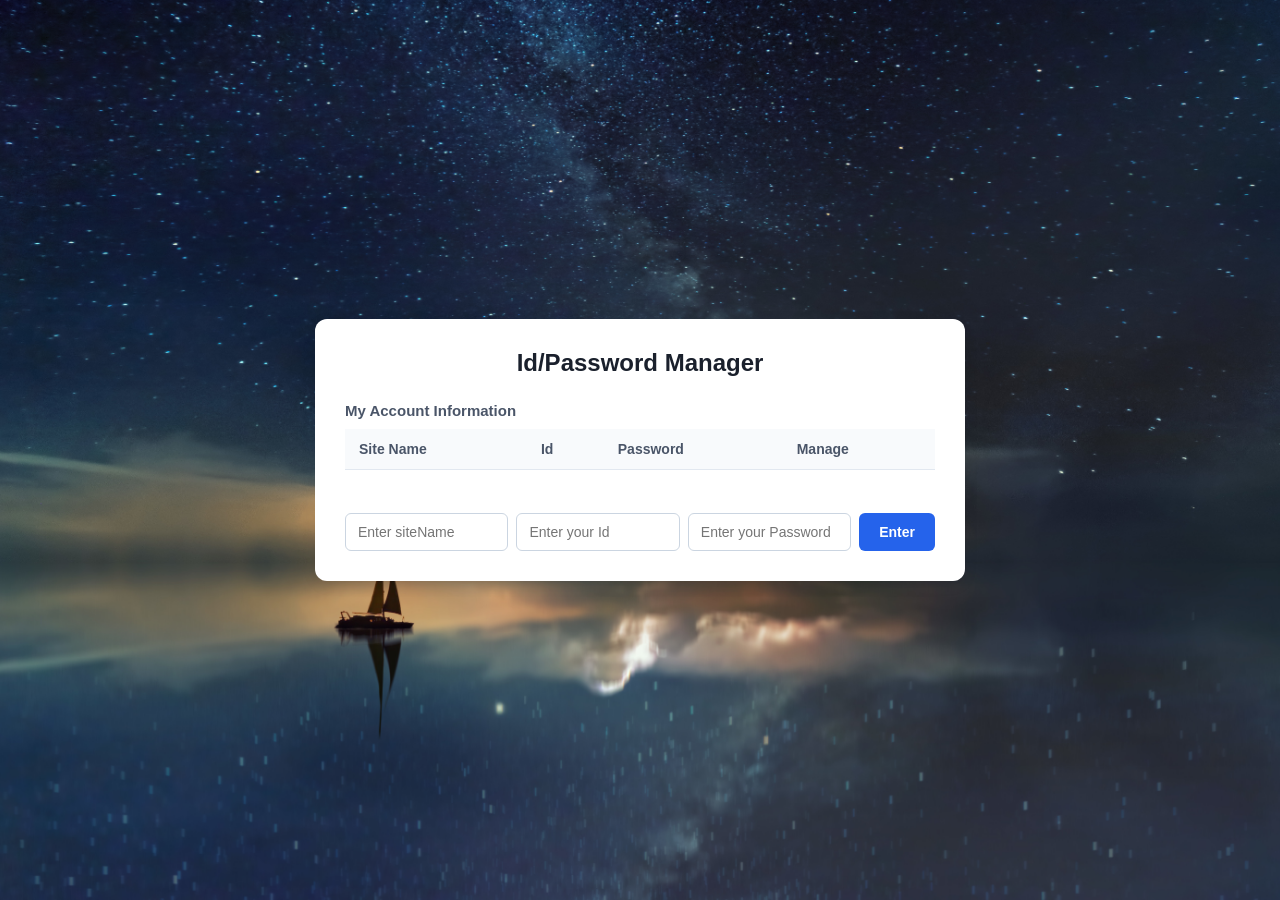
<file: index.html>
<!DOCTYPE html>
<html lang="en">
<head>
    <meta charset="UTF-8">
    <meta name="viewport" content="width=device-width, initial-scale=1.0">
    <title>Id/Password Manager</title>
    <link rel="stylesheet" href="./CSS/style.css"> <!--CSS 연결-->
    <script src="./JS/input.js" defer></script> <!--자바스크립트 연결-->
</head>
<body>
    <div class="container">
        <header class="header">Id/Password Manager</header>
        <section class="content">
            <table>
                <caption id="caption">My Account Information</caption>
                <thead>
                    <tr><th>Site Name</th><th>Id</th><th>Password</th><th>Manage</th></tr>
                </thead>
                <tbody id="tableBody">
                    <!--입력된 내용이 추가되는 곳--> 
                </tbody>
            </table>
            <br>
            <div id="inputForm">
                <input type="text" id="inputSite" placeholder="Enter siteName">
                <input type="text" id="inputId" placeholder="Enter your Id">
                <input type="text" id="inputPw" placeholder="Enter your Password">
                <button id="addBtn">Enter</button>
            </div>
        </section>
    </div>
</body>
</html>
</file>
<file: CSS/style.css>
/* 기본 리셋 및 폰트 설정 */
* {
  box-sizing: border-box;
  margin: 0;
  padding: 0;
  font-family: 'Segoe UI', Tahoma, Geneva, Verdana, sans-serif;
}

body {
  background-image: url('../IMG/wallPaper.jpg'); 
  background-size: cover; 
  background-position: center; 
  background-attachment: fixed; 
  background-repeat: no-repeat; 

  /* 기존 레이아웃 유지를 위한 코드 */
  display: flex;
  justify-content: center;
  align-items: center;
  min-height: 100vh;
  color: #333;
}

/* 전체 감싸는 카드 레이아웃 */
.container {
  background-color: #ffffff;
  width: 100%;
  max-width: 650px;
  padding: 30px;
  border-radius: 12px;
  box-shadow: 0 4px 16px rgba(0, 0, 0, 0.06);
}

/* 상단 타이틀 */
.header {
  font-size: 24px;
  font-weight: bold;
  text-align: center;
  margin-bottom: 25px;
  color: #1a202c;
}

/* 표(Table) 스타일링 */
table {
  width: 100%;
  border-collapse: collapse;
  margin-bottom: 10px;
}

#caption {
  font-size: 15px;
  font-weight: 600;
  text-align: left;
  margin-bottom: 10px;
  color: #4a5568;
}

th, td {
  padding: 12px 14px;
  text-align: left;
  border-bottom: 1px solid #e2e8f0;
  font-size: 14px;
}

th {
  background-color: #f8fafc;
  color: #4a5568;
  font-weight: 600;
}

tr:hover {
  background-color: #f8fafc; /* 행에 마우스 올렸을 때 은은한 하이라이트 효과 */
}

/* 하단 입력 폼 레이아웃 (가로 정렬) */
#inputForm {
  display: flex;
  gap: 8px;
  margin-top: 15px;
}

/* 입력창 스타일 */
#inputForm input {
  flex: 1; /* 입력창들이 균등하게 공간을 나누어 가집니다 */
  min-width: 0; /* flex 구조에서 입력창이 삐져나가는 것을 방지해요 */
  padding: 10px 12px;
  border: 1px solid #cbd5e1;
  border-radius: 6px;
  font-size: 14px;
  outline: none;
  transition: border-color 0.2s, box-shadow 0.2s;
}

/* 입력창 클릭(포커스) 시 푸른색 강조 효과 */
#inputForm input:focus {
  border-color: #3b82f6;
  box-shadow: 0 0 0 3px rgba(59, 130, 246, 0.15);
}

/* Enter 버튼 스타일 */
#addBtn {
  padding: 10px 20px;
  background-color: #2563eb;
  color: #ffffff;
  border: none;
  border-radius: 6px;
  font-weight: 600;
  font-size: 14px;
  cursor: pointer;
  transition: background-color 0.2s;
}

/* 버튼 마우스 오버 효과 */
#addBtn:hover {
  background-color: #1d4ed8;
}

#addBtn:active {
  background-color: #1e40af;
}

/* 표 안의 삭제 버튼 스타일 */
.delBtn {
  padding: 5px 10px;
  background-color: #ef4444; /* 경고를 의미하는 붉은색 */
  color: white;
  border: none;
  border-radius: 4px;
  font-size: 12px;
  cursor: pointer;
  transition: background-color 0.2s;
}

.delBtn:hover {
  background-color: #dc2626;
}

.delBtn:active {
  background-color: #b91c1c;
}
</file>
